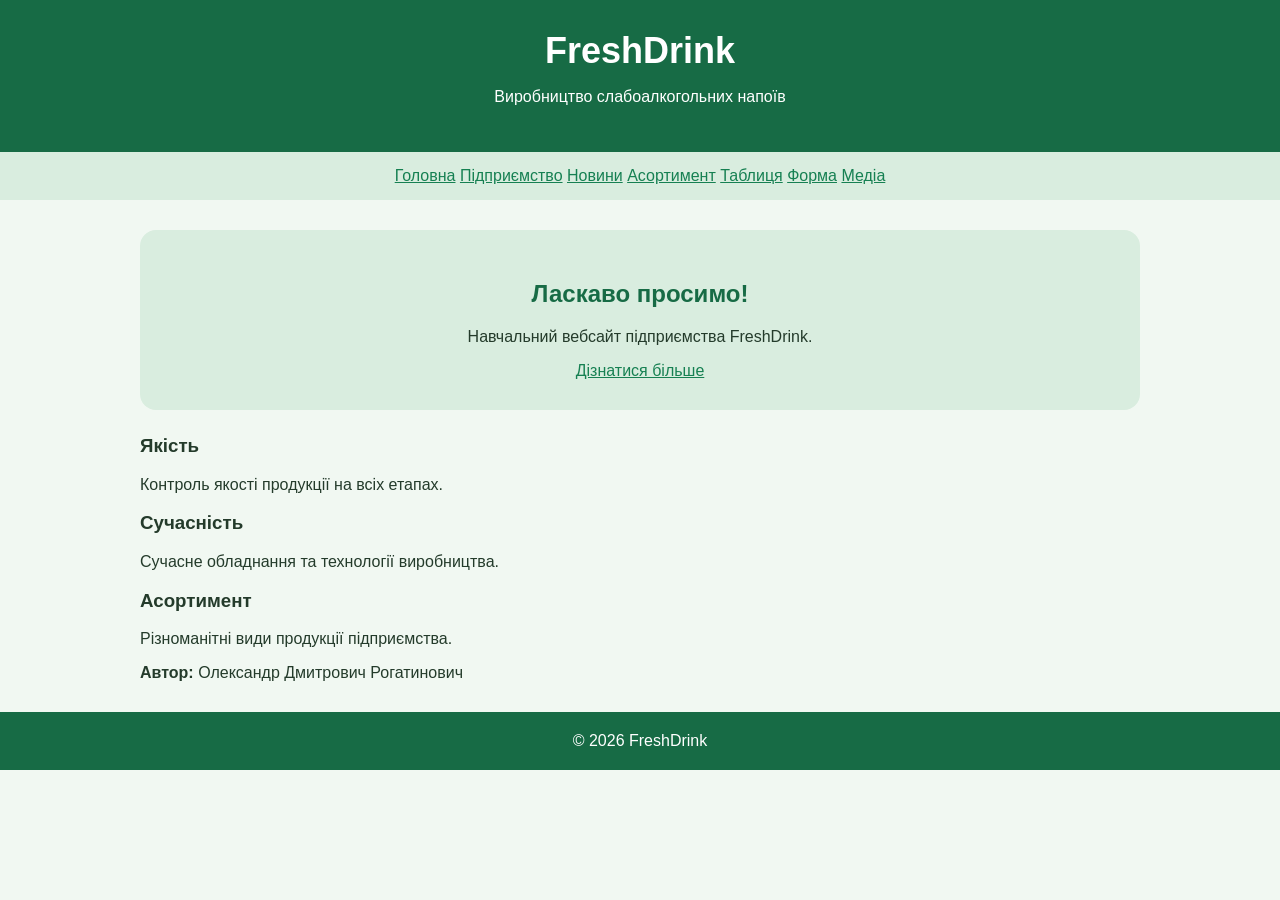
<file: index.html>
<!DOCTYPE html>
<html lang="uk">
<head>
    <meta charset="UTF-8">
    <meta name="author" content="Олександр Дмитрович Рогатинович">
    <title>FreshDrink — Головна</title>
    <link rel="stylesheet" href="css/style.css">
</head>

<body>
<header>
    <h1>FreshDrink</h1>
    <p>Виробництво слабоалкогольних напоїв</p>
</header>

<nav>
    <a class="active" href="index.html">Головна</a>
    <a href="company.html">Підприємство</a>
    <a href="news.html">Новини</a>
    <a href="menu.html">Асортимент</a>
    <a href="table.html">Таблиця</a>
    <a href="form.html">Форма</a>
    <a href="media.html">Медіа</a>
</nav>

<main>
    <section class="hero">
        <h2>Ласкаво просимо!</h2>
        <p>Навчальний вебсайт підприємства FreshDrink.</p>
        <a class="button" href="company.html">Дізнатися більше</a>
    </section>

    <section class="cards">
        <article>
            <h3>Якість</h3>
            <p>Контроль якості продукції на всіх етапах.</p>
        </article>

        <article>
            <h3>Сучасність</h3>
            <p>Сучасне обладнання та технології виробництва.</p>
        </article>

        <article>
            <h3>Асортимент</h3>
            <p>Різноманітні види продукції підприємства.</p>
        </article>
    </section>

    <div class="info">
        <b>Автор:</b> Олександр Дмитрович Рогатинович
    </div>
</main>

<footer>© 2026 FreshDrink</footer>
</body>
</html>
</file>
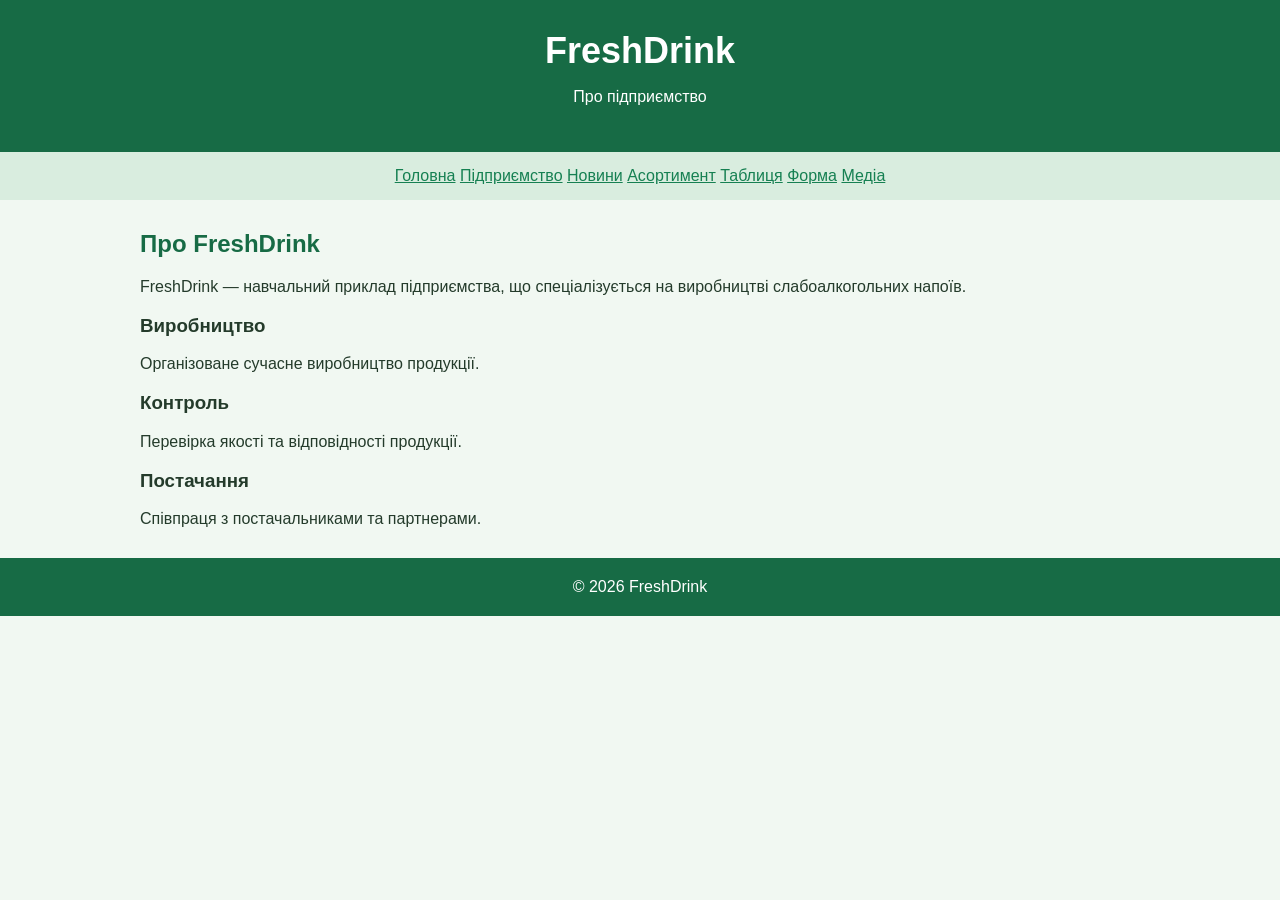
<file: company.html>
<!DOCTYPE html>
<html lang="uk">
<head>
    <meta charset="UTF-8">
    <meta name="author" content="Олександр Дмитрович Рогатинович">
    <title>FreshDrink — Підприємство</title>
    <link rel="stylesheet" href="css/style.css">
</head>

<body>
<header>
    <h1>FreshDrink</h1>
    <p>Про підприємство</p>
</header>

<nav>
    <a href="index.html">Головна</a>
    <a class="active" href="company.html">Підприємство</a>
    <a href="news.html">Новини</a>
    <a href="menu.html">Асортимент</a>
    <a href="table.html">Таблиця</a>
    <a href="form.html">Форма</a>
    <a href="media.html">Медіа</a>
</nav>

<main>
    <section class="page">
        <h2>Про FreshDrink</h2>
        <p>
            FreshDrink — навчальний приклад підприємства,
            що спеціалізується на виробництві слабоалкогольних напоїв.
        </p>

        <div class="cards">
            <article>
                <h3>Виробництво</h3>
                <p>Організоване сучасне виробництво продукції.</p>
            </article>

            <article>
                <h3>Контроль</h3>
                <p>Перевірка якості та відповідності продукції.</p>
            </article>

            <article>
                <h3>Постачання</h3>
                <p>Співпраця з постачальниками та партнерами.</p>
            </article>
        </div>
    </section>
</main>

<footer>© 2026 FreshDrink</footer>
</body>
</html>
</file>
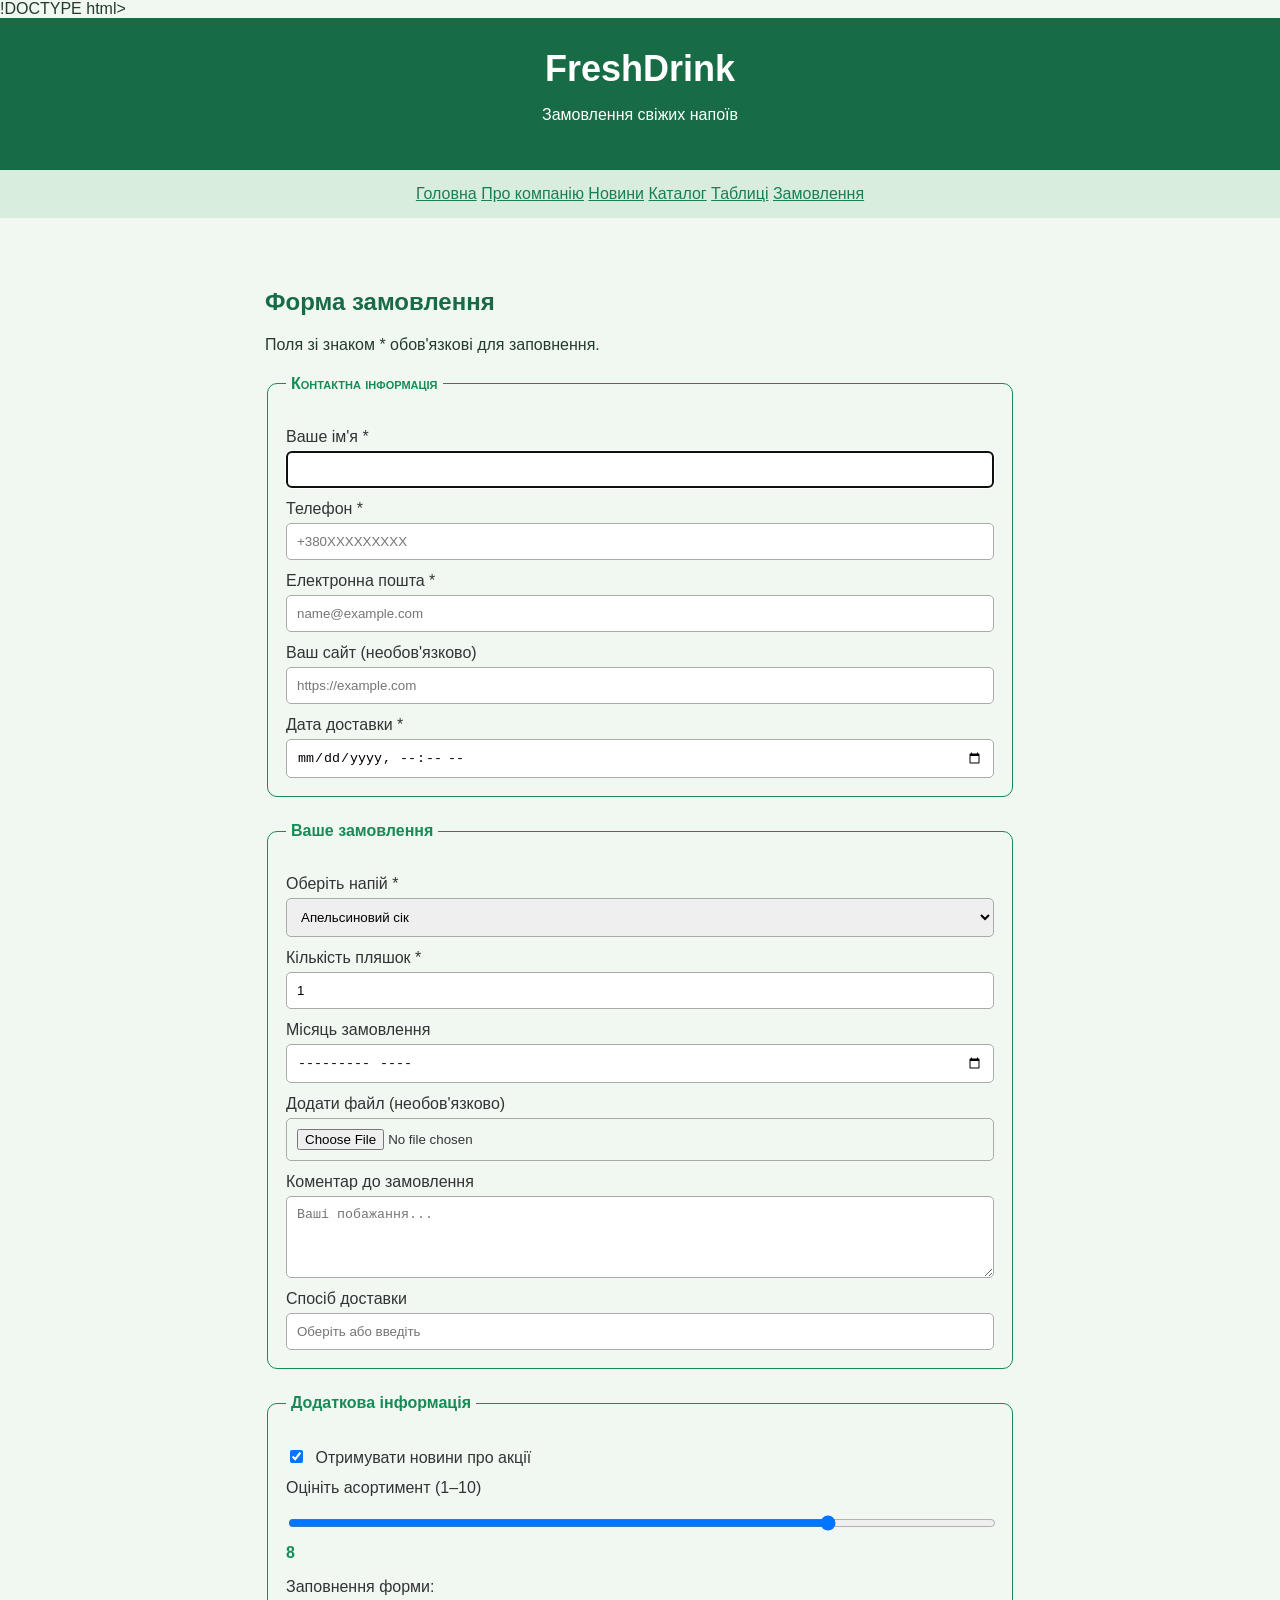
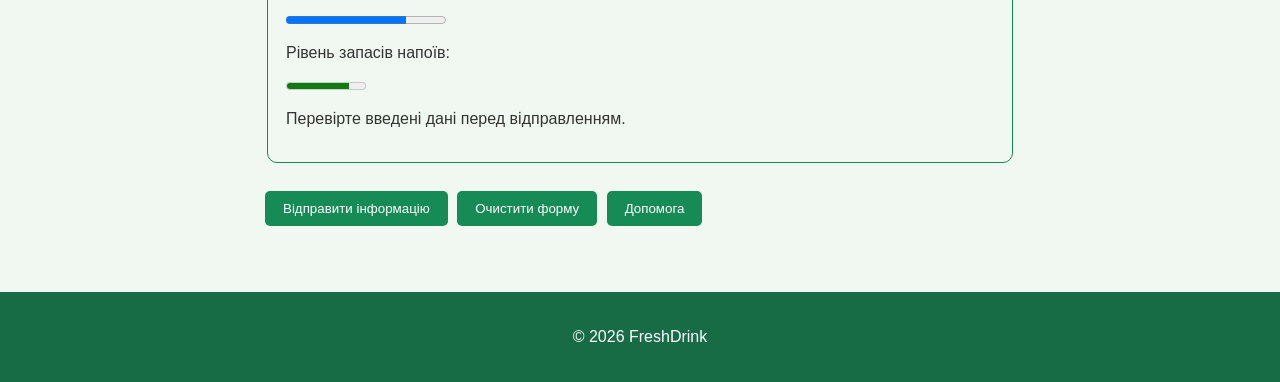
<file: form.html>
!DOCTYPE html>
<html lang="uk">
<head>
    <meta charset="UTF-8">
    <meta name="viewport" content="width=device-width, initial-scale=1.0">
    <meta name="author" content="Студент">
    <meta name="description" content="Форма замовлення напоїв FreshDrink">
    <meta name="keywords" content="FreshDrink, напої, замовлення, форма">
    <title>Замовлення | FreshDrink</title>
    <link rel="stylesheet" href="css/style.css">

    <style>
        body {
            font-family: Arial, sans-serif;
        }

        main {
            max-width: 750px;
            margin: 30px auto;
            padding: 20px;
        }

        fieldset {
            margin-bottom: 20px;
            padding: 18px;
            border: 1px solid #168b55;
            border-radius: 10px;
        }

        legend {
            color: #168b55;
            font-weight: bold;
            padding: 5px;
        }

        label {
            display: block;
            margin: 12px 0 5px;
        }

        input, select, textarea {
            max-width: 100%;
            box-sizing: border-box;
            padding: 10px;
            border: 1px solid #aaa;
            border-radius: 5px;
        }

        input:not([type="checkbox"]):not([type="radio"]):not([type="submit"]):not([type="reset"]),
        select, textarea {
            width: 100%;
        }

        input[type="checkbox"] {
            margin-right: 8px;
        }

        input[type="submit"], input[type="reset"], button {
            margin: 8px 5px 0 0;
            padding: 10px 18px;
            border: none;
            border-radius: 5px;
            background: #168b55;
            color: white;
            cursor: pointer;
        }

        output {
            font-weight: bold;
            color: #168b55;
        }
    </style>
</head>
<body>
    <header>
        <h1>FreshDrink</h1>
        <p>Замовлення свіжих напоїв</p>
    </header>

    <nav>
        <a href="index.html">Головна</a>
        <a href="company.html">Про компанію</a>
        <a href="news.html">Новини</a>
        <a href="menu.html">Каталог</a>
        <a href="table.html">Таблиці</a>
        <a href="form.html">Замовлення</a>
    </nav>

    <main>
        <h2>Форма замовлення</h2>
        <p>Поля зі знаком * обов'язкові для заповнення.</p>

        <form id="orderForm" name="orderForm"
              action="#" accept-charset="UTF-8"
              class="order-form" style="color: #333;"
              onsubmit="return checkOrder()">

            <fieldset>
                <legend id="contact" title="Контактні дані"
                        style="font-variant: small-caps;">
                    Контактна інформація
                </legend>

                <label for="name">Ваше ім'я *</label>
                <input type="text" id="name" name="name"
                       title="Введіть ім'я" required
                       maxlength="50" autofocus>

                <label for="phone">Телефон *</label>
                <input type="tel" id="phone" name="phone"
                       placeholder="+380XXXXXXXXX"
                       pattern="[+]380[0-9]{9}" required>

                <label for="email">Електронна пошта *</label>
                <input type="email" id="email" name="email"
                       placeholder="name@example.com" required>

                <label for="website">Ваш сайт (необов'язково)</label>
                <input type="url" id="website" name="website"
                       placeholder="https://example.com">

                <label for="deliveryDate">Дата доставки *</label>
                <input type="datetime-local" id="deliveryDate"
                       name="deliveryDate" required>
            </fieldset>

            <fieldset>
                <legend title="Інформація про замовлення">
                    Ваше замовлення
                </legend>

                <label for="drink">Оберіть напій *</label>
                <select id="drink" name="drink" required class="drink-list">
                    <optgroup label="Соки" id="juices"
                              style="color: #168b55;">
                        <option value="orange">Апельсиновий сік</option>
                        <option value="apple">Яблучний сік</option>
                        <option value="multifruit">Мультифруктовий сік</option>
                    </optgroup>
                    <optgroup label="Інші напої" id="otherDrinks">
                        <option value="lemonade">Лимонад</option>
                        <option value="water">Мінеральна вода</option>
                    </optgroup>
                </select>

                <label for="quantity">Кількість пляшок *</label>
                <input type="number" id="quantity" name="quantity"
                       min="1" max="100" value="1" required>

                <label for="month">Місяць замовлення</label>
                <input type="month" id="month" name="month">

                <label for="receipt">Додати файл (необов'язково)</label>
                <input type="file" id="receipt" name="receipt"
                       accept=".jpg,.png,.pdf">

                <label for="comment">Коментар до замовлення</label>
                <textarea id="comment" name="comment" cols="40" rows="4"
                          form="orderForm" autofocus
                          dirname="comment.dir"
                          placeholder="Ваші побажання..."></textarea>

                <label for="delivery">Спосіб доставки</label>
                <input list="deliveryList" id="delivery" name="delivery"
                       placeholder="Оберіть або введіть">
                <datalist id="deliveryList" lang="uk" dir="ltr"
                          title="Варіанти доставки">
                    <option value="Самовивіз">
                    <option value="Кур'єр">
                    <option value="Пошта">
                </datalist>
            </fieldset>

            <fieldset>
                <legend>Додаткова інформація</legend>

                <label>
                    <input type="checkbox" name="news" checked>
                    Отримувати новини про акції
                </label>

                <label for="rating">Оцініть асортимент (1–10)</label>
                <input type="range" id="rating" name="rating"
                       min="1" max="10" value="8"
                       oninput="ratingOutput.value = this.value">
                <output id="ratingOutput" for="rating"
                        lang="uk" dir="ltr">8</output>

                <p>Заповнення форми:</p>
                <progress value="75" max="100">75%</progress>

                <p>Рівень запасів напоїв:</p>
                <meter min="0" max="100" low="30" high="70"
                       optimum="90" value="80" class="stock">
                    80%
                </meter>

                <p id="status">Перевірте введені дані перед відправленням.</p>
            </fieldset>

            <input type="submit" value="Відправити інформацію">
            <input type="reset" value="Очистити форму">

            <button type="button" value="info"
                    formmethod="get" formenctype="text/plain"
                    formtarget="_self"
                    onclick="alert('Заповніть обов’язкові поля та перевірте замовлення.')">
                Допомога
            </button>

            <input type="hidden" name="formVersion" value="1">
        </form>
    </main>

    <footer>
        <p>© 2026 FreshDrink</p>
    </footer>

    <script>
        function checkOrder() {
            const quantity = document.getElementById("quantity").value;
            const name = document.getElementById("name").value.trim();

            if (name === "" || quantity < 1 || quantity > 100) {
                alert("Перевірте ім'я та кількість товарів.");
                return false;
            }

            document.getElementById("status").textContent =
                "Дані перевірено. Форма готова!";
            alert("Перевірку пройдено! Дані на сервер не надсилаються.");
            return false;
        }
    </script>
</body>
</html>
</file>
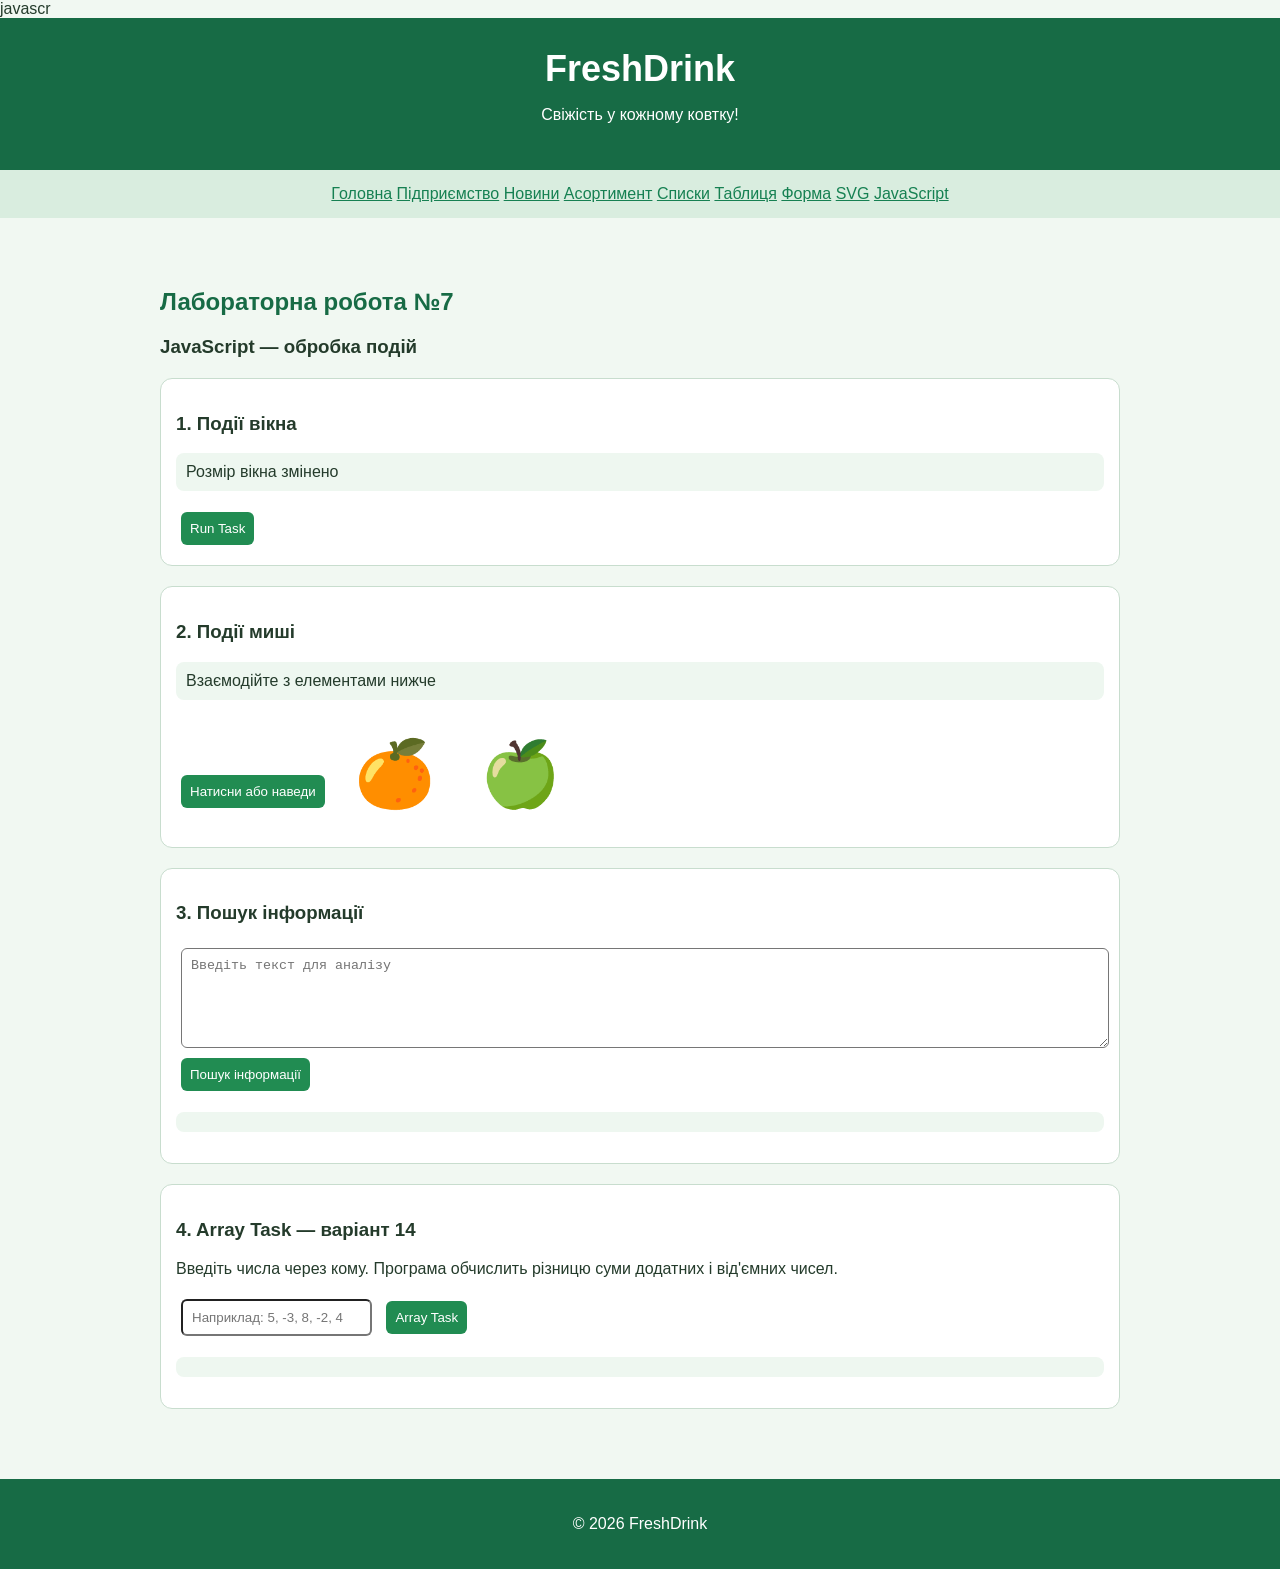
<file: javascipt.html>
javascr
<!DOCTYPE html>
<html lang="uk">
<head>
    <meta charset="UTF-8">
    <meta name="viewport" content="width=device-width, initial-scale=1.0">
    <meta name="author" content="Студент">
    <meta name="description" content="Лабораторна робота №7 JavaScript">
    <title>FreshDrink — JavaScript</title>

    <link rel="stylesheet" href="css/style.css">

    <style>
        .js-page {
            padding: 20px;
        }

        .js-card {
            background: white;
            border: 1px solid #c8ddce;
            border-radius: 12px;
            padding: 15px;
            margin: 20px 0;
        }

        .js-page input, .js-page textarea, .js-page button {
            padding: 9px;
            margin: 5px;
            border-radius: 6px;
        }

        .js-page textarea {
            width: 100%;
            min-height: 100px;
        }

        .js-page button {
            background: #218c52;
            color: white;
            border: none;
            cursor: pointer;
        }

        .js-page button:hover {
            background: #166b3c;
        }

        .js-image {
            display: inline-block;
            font-size: 65px;
            padding: 20px;
            cursor: pointer;
            transition: 0.3s;
        }

        .js-image:hover {
            transform: scale(1.15);
        }

        .result {
            background: #eef7f0;
            padding: 10px;
            border-radius: 8px;
            white-space: pre-wrap;
        }
    </style>
</head>

<body>

<header id="header">
    <h1>FreshDrink</h1>
    <p>Свіжість у кожному ковтку!</p>
</header>

<nav id="navigation">
    <a href="index.html">Головна</a>
    <a href="company.html">Підприємство</a>
    <a href="news.html">Новини</a>
    <a href="menu.html">Асортимент</a>
    <a href="lists.html">Списки</a>
    <a href="table.html">Таблиця</a>
    <a href="form.html">Форма</a>
    <a href="media.html">SVG</a>
    <a class="active" href="javascript.html">JavaScript</a>
</nav>

<main id="content">
<section class="page js-page">

    <h2>Лабораторна робота №7</h2>
    <h3>JavaScript — обробка подій</h3>

    <div class="js-card">
        <h3>1. Події вікна</h3>
        <p id="windowInfo" class="result">Очікування подій...</p>
        <button onclick="runTask()">Run Task</button>
    </div>

    <div class="js-card">
        <h3>2. Події миші</h3>
        <p id="mouseInfo" class="result">Взаємодійте з елементами нижче</p>

        <button onclick="mouseEvent('Клік')"
                ondblclick="mouseEvent('Подвійний клік')"
                onmouseover="mouseEvent('Навели мишу')"
                onmouseout="mouseEvent('Миша покинула кнопку')"
                onmousedown="mouseEvent('Натиснута кнопка миші')"
                onmouseup="mouseEvent('Кнопку миші відпущено')">
            Натисни або наведи
        </button>

        <div class="js-image"
             onclick="mouseEvent('Натиснуто на апельсин')"
             onmouseover="this.style.transform='scale(1.2)'"
             onmouseout="this.style.transform='scale(1)'">
            🍊
        </div>

        <div class="js-image"
             onclick="mouseEvent('Натиснуто на яблуко')">
            🍏
        </div>
    </div>

    <div class="js-card">
        <h3>3. Пошук інформації</h3>
        <textarea id="searchText" placeholder="Введіть текст для аналізу"></textarea>
        <button onclick="searchText()">Пошук інформації</button>
        <p id="searchResult" class="result"></p>
    </div>

    <div class="js-card">
        <h3>4. Array Task — варіант 14</h3>
        <p>Введіть числа через кому. Програма обчислить різницю суми додатних і від'ємних чисел.</p>

        <input type="text" id="arrayInput" placeholder="Наприклад: 5, -3, 8, -2, 4">
        <button onclick="arrayTask()">Array Task</button>

        <p id="arrayResult" class="result"></p>
    </div>

</section>
</main>

<footer id="footer">
    <p>© 2026 FreshDrink</p>
</footer>

<script>
    // Події вікна
    window.onload = function() {
        document.getElementById("windowInfo").textContent =
            "Сторінка завантажена (onload)";
    };

    window.onfocus = function() {
        document.title = "FreshDrink — JavaScript";
    };

    window.onblur = function() {
        document.title = "Вікно неактивне";
    };

    window.onresize = function() {
        document.getElementById("windowInfo").textContent =
            "Розмір вікна змінено";
    };

    window.ononline = function() {
        document.getElementById("windowInfo").textContent =
            "З'єднання з мережею є";
    };

    window.onoffline = function() {
        document.getElementById("windowInfo").textContent =
            "Відсутнє з'єднання з мережею";
    };

    // Run Task: інформація про сторінку
    function runTask() {
        let info = "";

        info += "URL сторінки: " + location.href + "\n";
        info += "Назва сторінки: " + document.title + "\n";
        info += "Кількість посилань: " + document.links.length + "\n";
        info += "Кількість зображень: " + document.images.length + "\n";
        info += "Кількість елементів: " + document.all.length + "\n";
        info += "Ширина вікна: " + window.innerWidth + " px\n";
        info += "Висота вікна: " + window.innerHeight + " px";

        document.getElementById("windowInfo").textContent = info;

        console.log(info);
    }

    // Обробка подій миші
    function mouseEvent(message) {
        document.getElementById("mouseInfo").textContent =
            "Подія: " + message;
    }

    // Пошук за допомогою регулярних виразів
    function searchText() {
        let text = document.getElementById("searchText").value;

        let words = text.match(/\b[\p{L}]+\b/gu) || [];
        let numbers = text.match(/\d+/g) || [];
        let integers = text.match(/\b\d+\b/g) || [];

        let pairs = [
            ["р", "а"], ["е", "а"], ["г", "і"],
            ["к", "о"], ["п", "я"], ["ш", "а"]
        ];

        let result = "Кількість слів: " + words.length + "\n";
        result += "Кількість цифр: " + (text.match(/\d/g) || []).length + "\n";
        result += "Кількість цілих чисел: " + integers.length + "\n";

        pairs.forEach(function(pair) {
            let regex = new RegExp("\\b" + pair[0] + "\\p{L}*" + pair[1] + "\\b", "giu");
            let found = text.match(regex) || [];
            result += "Слова на " + pair[0] + ", закінчуються на " +
                      pair[1] + ": " + found.join(", ") + "\n";
        });

        document.getElementById("searchResult").textContent = result;
    }

    // Array Task — варіант 14
    function arrayTask() {
        let input = document.getElementById("arrayInput").value;
        let arr = input.split(",").map(Number);

        if (arr.length === 0 || arr.some(isNaN)) {
            document.getElementById("arrayResult").textContent =
                "Введіть правильні числа через кому.";
            return;
        }

        let positive = arr.filter(n => n > 0).reduce((sum, n) => sum + n, 0);
        let negative = arr.filter(n => n < 0).reduce((sum, n) => sum + n, 0);

        let difference = positive - negative;

        document.getElementById("arrayResult").textContent =
            "Масив: " + arr.join(", ") +
            "\nСума додатних: " + positive +
            "\nСума від'ємних: " + negative +
            "\nРізниця: " + difference;
    }
</script>

</body>
</html>
</file>
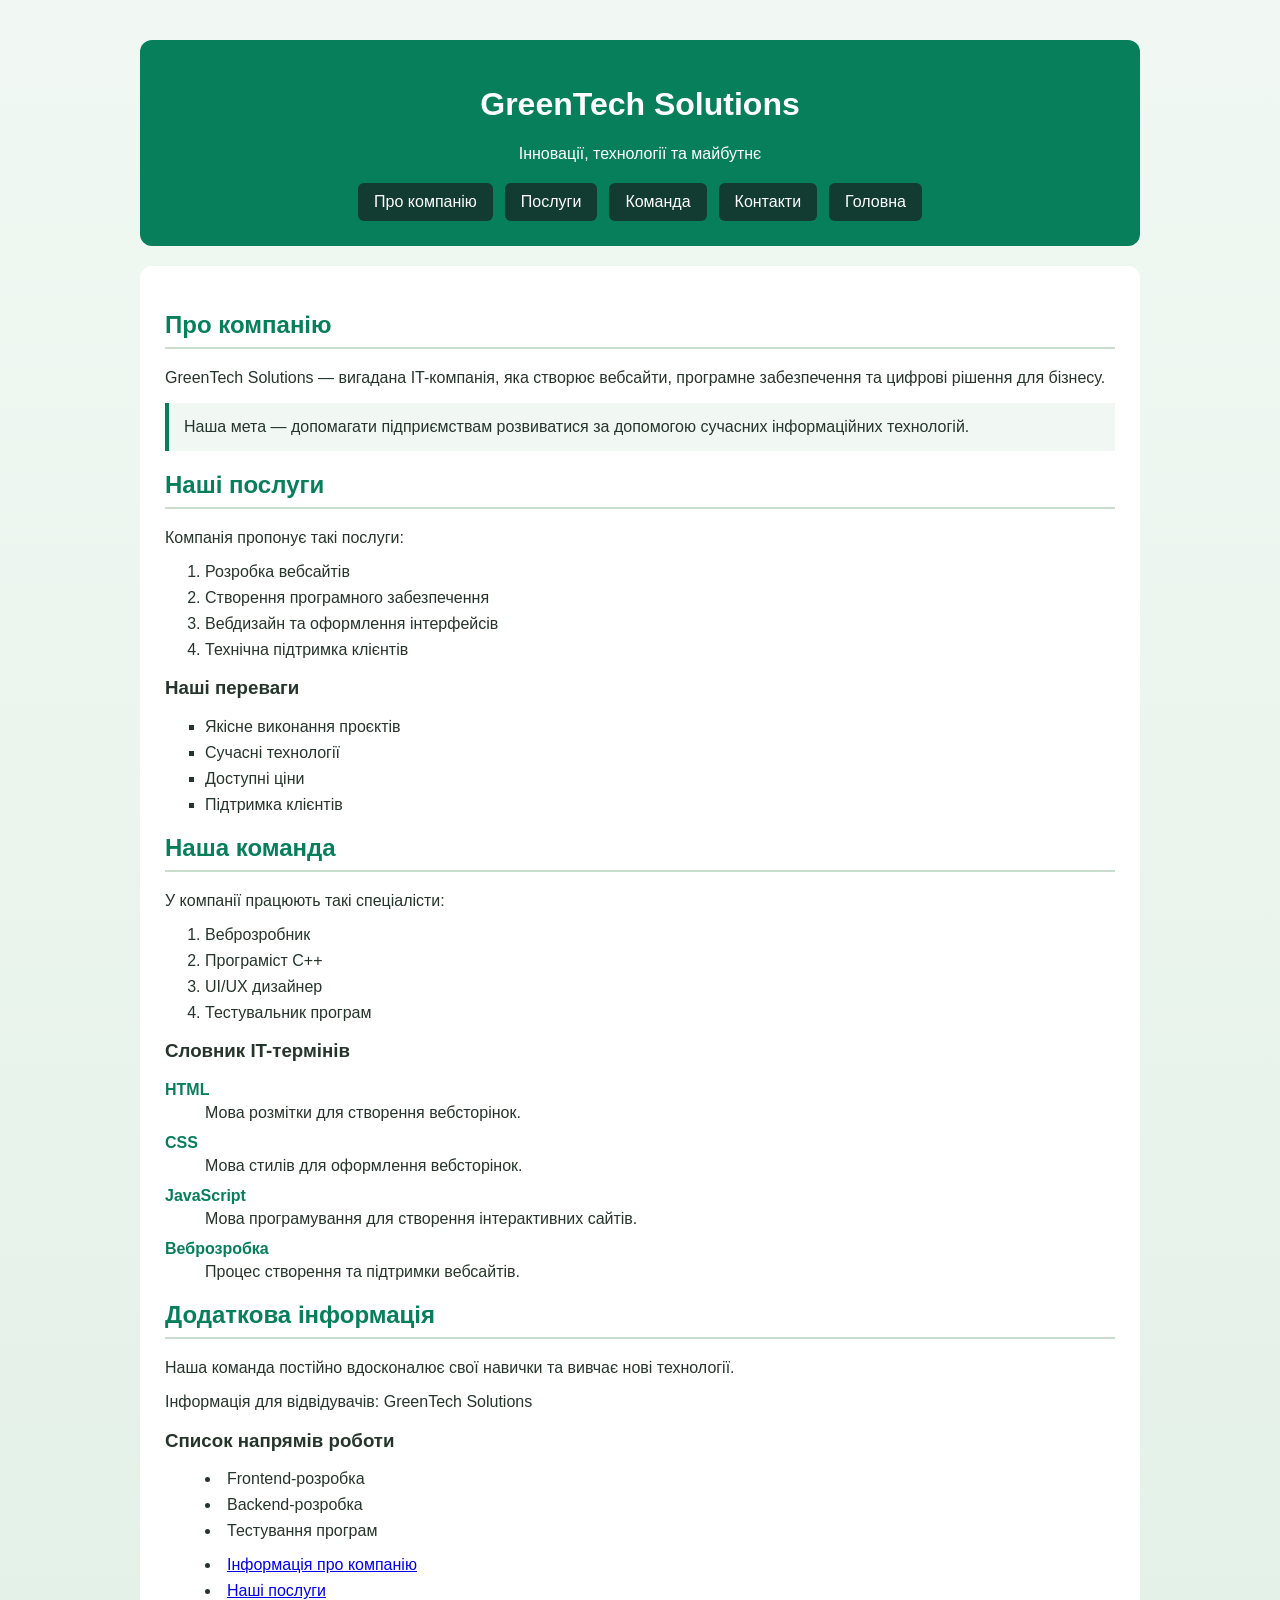
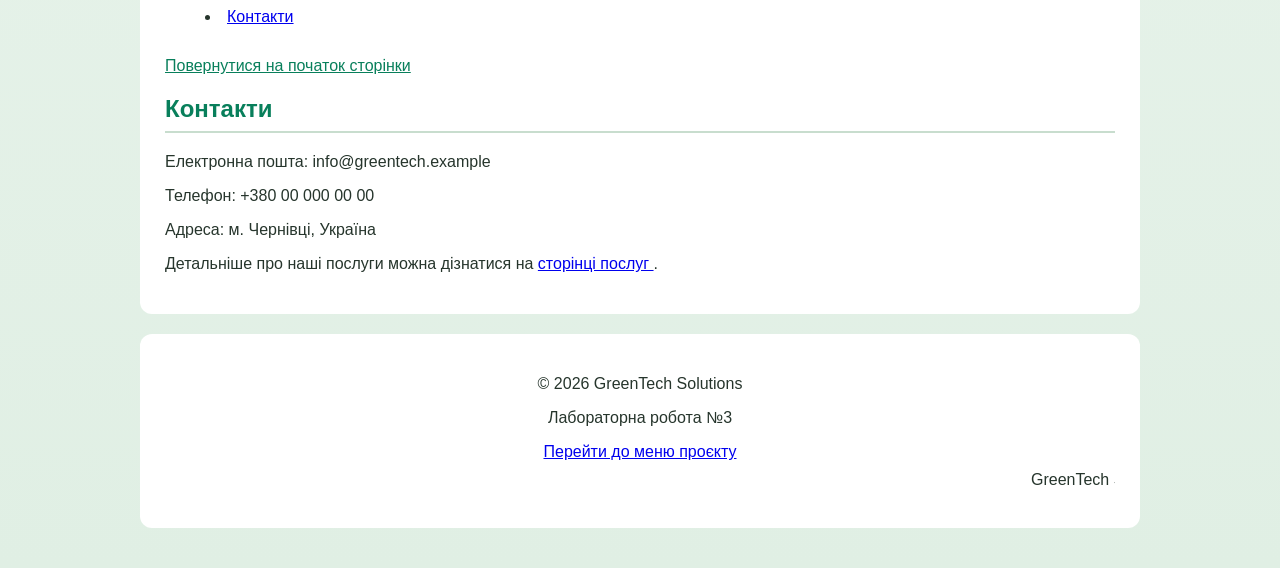
<file: lists.html>
<!DOCTYPE html>
<html lang="uk">
<head>
    <meta charset="UTF-8">
    <meta name="viewport" content="width=device-width, initial-scale=1.0">
    <title>Списки та меню IT-компанії</title>

    <link rel="stylesheet" type="text/css" id="main-style"
          title="Основний стиль" href="#">

    <style>
        * {
            box-sizing: border-box;
        }

        body {
            margin: 0;
            padding: 20px;
            font-family: Arial, sans-serif;
            color: #26352c;
            background: linear-gradient(to bottom, #f1f8f3, #e0efe4);
        }

        header, main, footer {
            max-width: 1000px;
            margin: 20px auto;
            padding: 25px;
            background-color: white;
            border-radius: 12px;
        }

        header {
            text-align: center;
            background-color: #087f5b;
            color: white;
        }

        nav {
            display: flex;
            justify-content: center;
            flex-wrap: wrap;
            gap: 12px;
            margin-top: 20px;
        }

        nav a {
            padding: 10px 16px;
            color: white;
            background-color: #123c31;
            text-decoration: none;
            border-radius: 6px;
        }

        nav a:hover {
            background-color: #16a085;
        }

        h2 {
            color: #087f5b;
            border-bottom: 2px solid #c8ddce;
            padding-bottom: 8px;
        }

        li {
            margin: 8px 0;
        }

        dt {
            margin-top: 12px;
            font-weight: bold;
            color: #087f5b;
        }

        dd {
            margin-top: 5px;
        }

        .info {
            padding: 15px;
            background-color: #f1f8f3;
            border-left: 4px solid #087f5b;
        }

        .back {
            display: inline-block;
            margin-top: 15px;
            color: #087f5b;
        }

        footer {
            text-align: center;
        }
    </style>
</head>

<body dir="ltr">

    <header id="top">
        <h1>GreenTech Solutions</h1>
        <p>Інновації, технології та майбутнє</p>

        <nav id="navigation" class="menu">
            <a href="#about" target="_self" class="menu-link"
               title="Про компанію" accesskey="1" lang="uk" dir="ltr">
                Про компанію
            </a>

            <a href="#services" target="_self" class="menu-link"
               title="Наші послуги" accesskey="2" lang="uk">
                Послуги
            </a>

            <a href="#team" target="_self" class="menu-link"
               title="Наша команда" accesskey="3" lang="uk">
                Команда
            </a>

            <a href="#contacts" target="_self" class="menu-link"
               title="Контакти" accesskey="4" lang="uk">
                Контакти
            </a>

            <a href="index.html" target="_self" class="menu-link"
               title="Головна сторінка">
                Головна
            </a>
        </nav>
    </header>

    <main id="content">

        <section id="about">
            <h2>Про компанію</h2>

            <p>
                GreenTech Solutions — вигадана IT-компанія,
                яка створює вебсайти, програмне забезпечення
                та цифрові рішення для бізнесу.
            </p>

            <p class="info">
                Наша мета — допомагати підприємствам розвиватися
                за допомогою сучасних інформаційних технологій.
            </p>
        </section>

        <section id="services">
            <h2>Наші послуги</h2>

            <p>Компанія пропонує такі послуги:</p>

            <ol id="service-list" class="services"
                start="1" compact>

                <li value="1" title="Створення сайтів"
                    class="service-item" lang="uk">
                    Розробка вебсайтів
                </li>

                <li value="2" title="Розробка програм"
                    class="service-item" lang="uk">
                    Створення програмного забезпечення
                </li>

                <li value="3" title="Дизайн"
                    class="service-item" lang="uk">
                    Вебдизайн та оформлення інтерфейсів
                </li>

                <li value="4" title="Технічна підтримка"
                    class="service-item" lang="uk">
                    Технічна підтримка клієнтів
                </li>
            </ol>

            <h3>Наші переваги</h3>

            <ul id="advantages" class="advantages"
                title="Переваги компанії" type="square" value="square"
                lang="uk">

                <li>Якісне виконання проєктів</li>
                <li>Сучасні технології</li>
                <li>Доступні ціни</li>
                <li>Підтримка клієнтів</li>
            </ul>
        </section>

        <section id="team">
            <h2>Наша команда</h2>

            <p>У компанії працюють такі спеціалісти:</p>

            <ol id="team-list" class="team-list" start="1">
                <li>Веброзробник</li>
                <li>Програміст C++</li>
                <li>UI/UX дизайнер</li>
                <li>Тестувальник програм</li>
            </ol>

            <h3>Словник IT-термінів</h3>

            <dl id="dictionary" class="dictionary">

                <dt>HTML</dt>
                <dd>Мова розмітки для створення вебсторінок.</dd>

                <dt>CSS</dt>
                <dd>Мова стилів для оформлення вебсторінок.</dd>

                <dt>JavaScript</dt>
                <dd>Мова програмування для створення інтерактивних сайтів.</dd>

                <dt>Веброзробка</dt>
                <dd>Процес створення та підтримки вебсайтів.</dd>

            </dl>
        </section>

        <section id="additional">
            <h2>Додаткова інформація</h2>

            <p>
                Наша команда постійно вдосконалює свої навички
                та вивчає нові технології.
            </p>

            <p>
                Інформація для відвідувачів:
                <bdi class="special-text">GreenTech Solutions</bdi>
            </p>

            <h3>Список напрямів роботи</h3>

            <dir id="directions" class="directions" dir="ltr">
                <li>Frontend-розробка</li>
                <li>Backend-розробка</li>
                <li>Тестування програм</li>
            </dir>

            <menu id="quick-menu" title="Швидке меню">
                <li>
                    <a href="#about" title="Перейти до інформації">
                        Інформація про компанію
                    </a>
                </li>

                <li>
                    <a href="#services" title="Перейти до послуг">
                        Наші послуги
                    </a>
                </li>

                <li>
                    <a href="#contacts" title="Перейти до контактів">
                        Контакти
                    </a>
                </li>
            </menu>

            <p>
                <a href="#top" class="back" title="Повернутися нагору">
                    Повернутися на початок сторінки
                </a>
            </p>
        </section>

        <section id="contacts">
            <h2>Контакти</h2>

            <p>Електронна пошта: info@greentech.example</p>
            <p>Телефон: +380 00 000 00 00</p>
            <p>Адреса: м. Чернівці, Україна</p>

            <p>
                Детальніше про наші послуги можна дізнатися
                на <a href="services.html" target="_self"
                     class="external-link"
                     title="Сторінка послуг компанії">
                    сторінці послуг
                </a>.
            </p>
        </section>

    </main>

    <footer id="footer" class="footer">
        <p>&copy; 2026 GreenTech Solutions</p>
        <p>Лабораторна робота №3</p>

        <a href="menu.html" title="Відкрити меню проєкту">
            Перейти до меню проєкту
        </a>

        <marquee direction="left" loop="3" truespeed
                 scrolldelay="100" vspace="10">
            GreenTech Solutions — технології для майбутнього!
        </marquee>
    </footer>

</body>
</html>
</file>
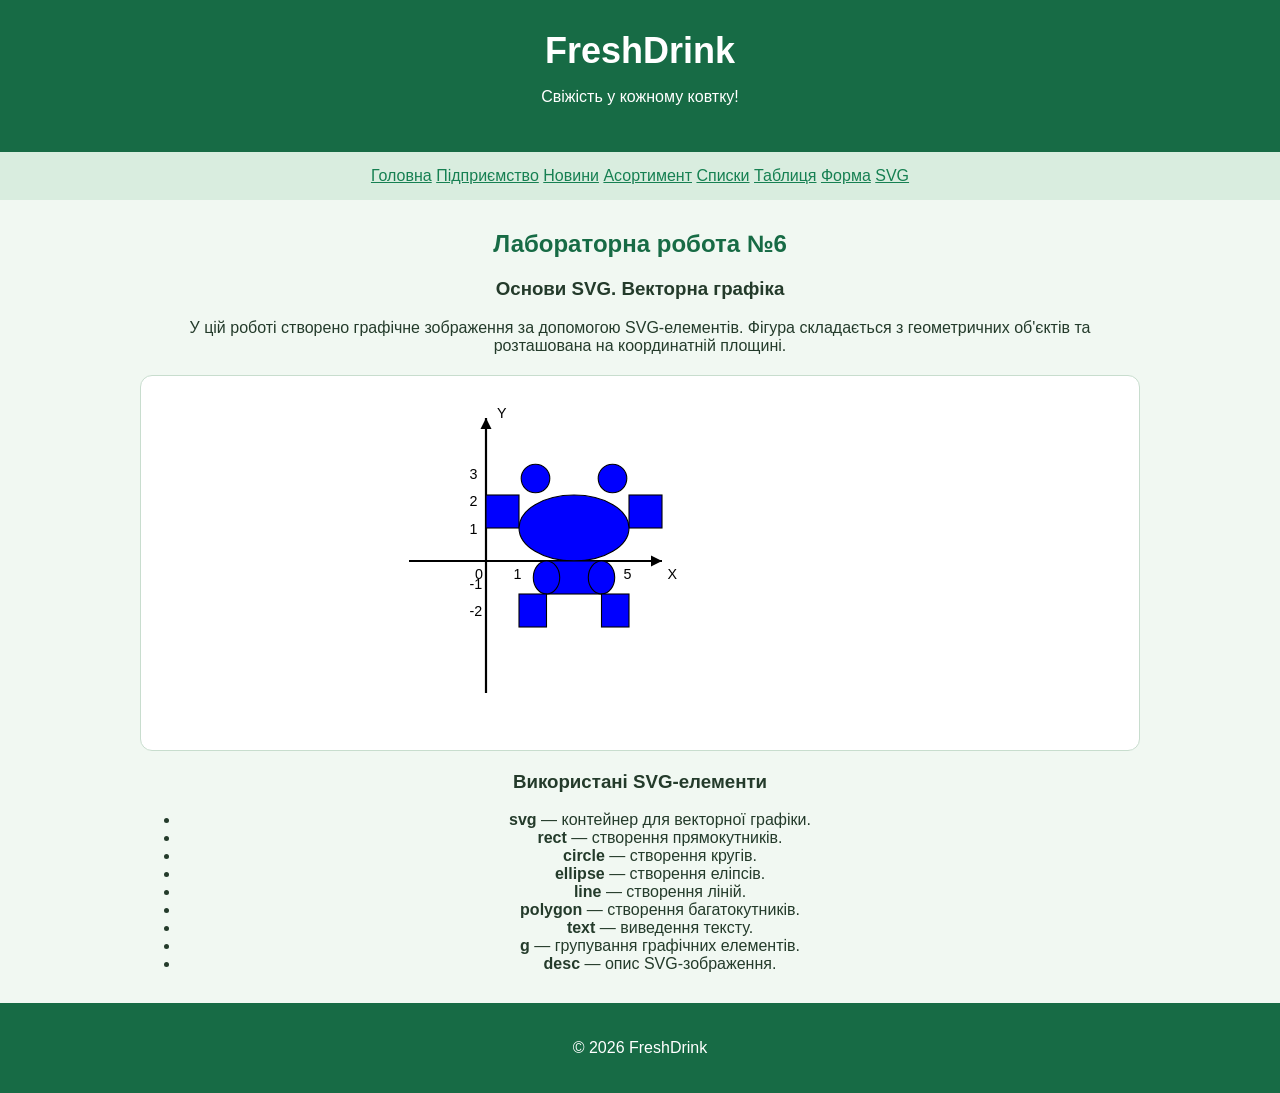
<file: media.html>
<!DOCTYPE html>
<html lang="uk">
<head>
    <meta charset="UTF-8">
    <meta name="viewport" content="width=device-width, initial-scale=1.0">
    <meta name="author" content="Студент">
    <meta name="description" content="Лабораторна робота №6. SVG-графіка">
    <meta name="keywords" content="SVG, графіка, HTML">
    <title>FreshDrink — Лабораторна робота №6</title>

    <link rel="stylesheet" href="css/style.css">

    <style>
        .svg-page {
            text-align: center;
        }

        .svg-card {
            background: white;
            border: 1px solid #c8ddce;
            border-radius: 12px;
            padding: 20px;
            margin: 20px 0;
        }

        .svg-card svg {
            width: 100%;
            max-width: 550px;
            height: auto;
        }

        .robot {
            fill: blue;
            stroke: black;
            stroke-width: 1;
        }

        .axis {
            stroke: black;
            stroke-width: 2;
        }

        .axis-text {
            font-size: 13px;
            fill: black;
        }
    </style>
</head>

<body>

<header id="header">
    <h1>FreshDrink</h1>
    <p>Свіжість у кожному ковтку!</p>
</header>

<nav id="navigation">
    <a href="index.html">Головна</a>
    <a href="company.html">Підприємство</a>
    <a href="news.html">Новини</a>
    <a href="menu.html">Асортимент</a>
    <a href="lists.html">Списки</a>
    <a href="table.html">Таблиця</a>
    <a href="form.html">Форма</a>
    <a class="active" href="media.html">SVG</a>
</nav>

<main id="content">
    <section class="page svg-page">

        <h2>Лабораторна робота №6</h2>
        <h3>Основи SVG. Векторна графіка</h3>

        <p>
            У цій роботі створено графічне зображення за допомогою
            SVG-елементів. Фігура складається з геометричних об'єктів
            та розташована на координатній площині.
        </p>

        <div class="svg-card">

            <svg viewBox="0 0 500 300"
                 xmlns="http://www.w3.org/2000/svg">

                <title>Синя SVG-фігура на координатній площині</title>

                <desc>
                    Фігура складається з голови, очей, тулуба,
                    бокових елементів та ніг.
                </desc>

                <!-- Координатні осі -->
                <line class="axis"
                      x1="40" y1="150"
                      x2="270" y2="150"/>

                <line class="axis"
                      x1="110" y1="20"
                      x2="110" y2="270"/>

                <!-- Стрілки осей -->
                <polygon points="270,150 260,145 260,155"
                         fill="black"/>

                <polygon points="110,20 105,30 115,30"
                         fill="black"/>

                <!-- Позначки на осі X -->
                <g class="axis-text">
                    <text x="100" y="166">0</text>
                    <text x="135" y="166">1</text>
                    <text x="160" y="166">2</text>
                    <text x="185" y="166">3</text>
                    <text x="210" y="166">4</text>
                    <text x="235" y="166">5</text>
                    <text x="275" y="166">X</text>

                    <!-- Позначки на осі Y -->
                    <text x="95" y="125">1</text>
                    <text x="95" y="100">2</text>
                    <text x="95" y="75">3</text>
                    <text x="95" y="175">-1</text>
                    <text x="95" y="200">-2</text>
                    <text x="120" y="20">Y</text>
                </g>

                <!-- Основна фігура -->
                <g class="robot">

                    <!-- Бокові квадрати голови -->
                    <rect x="110" y="90"
                          width="30" height="30"/>

                    <rect x="240" y="90"
                          width="30" height="30"/>

                    <!-- Голова -->
                    <ellipse cx="190" cy="120"
                             rx="50" ry="30"/>

                    <!-- Очі -->
                    <circle cx="155" cy="75"
                            r="13"/>

                    <circle cx="225" cy="75"
                            r="13"/>

                    <!-- Тулуб -->
                    <rect x="165" y="150"
                          width="50" height="30"/>

                    <ellipse cx="165" cy="165"
                             rx="12" ry="15"/>

                    <ellipse cx="215" cy="165"
                             rx="12" ry="15"/>

                    <!-- Ліва нога -->
                    <rect x="140" y="180"
                          width="25" height="30"/>

                    <!-- Права нога -->
                    <rect x="215" y="180"
                          width="25" height="30"/>

                </g>

            </svg>

        </div>

        <h3>Використані SVG-елементи</h3>

        <ul>
            <li><b>svg</b> — контейнер для векторної графіки.</li>
            <li><b>rect</b> — створення прямокутників.</li>
            <li><b>circle</b> — створення кругів.</li>
            <li><b>ellipse</b> — створення еліпсів.</li>
            <li><b>line</b> — створення ліній.</li>
            <li><b>polygon</b> — створення багатокутників.</li>
            <li><b>text</b> — виведення тексту.</li>
            <li><b>g</b> — групування графічних елементів.</li>
            <li><b>desc</b> — опис SVG-зображення.</li>
        </ul>

    </section>
</main>

<footer id="footer">
    <p>© 2026 FreshDrink</p>
</footer>

</body>
</html>
</file>
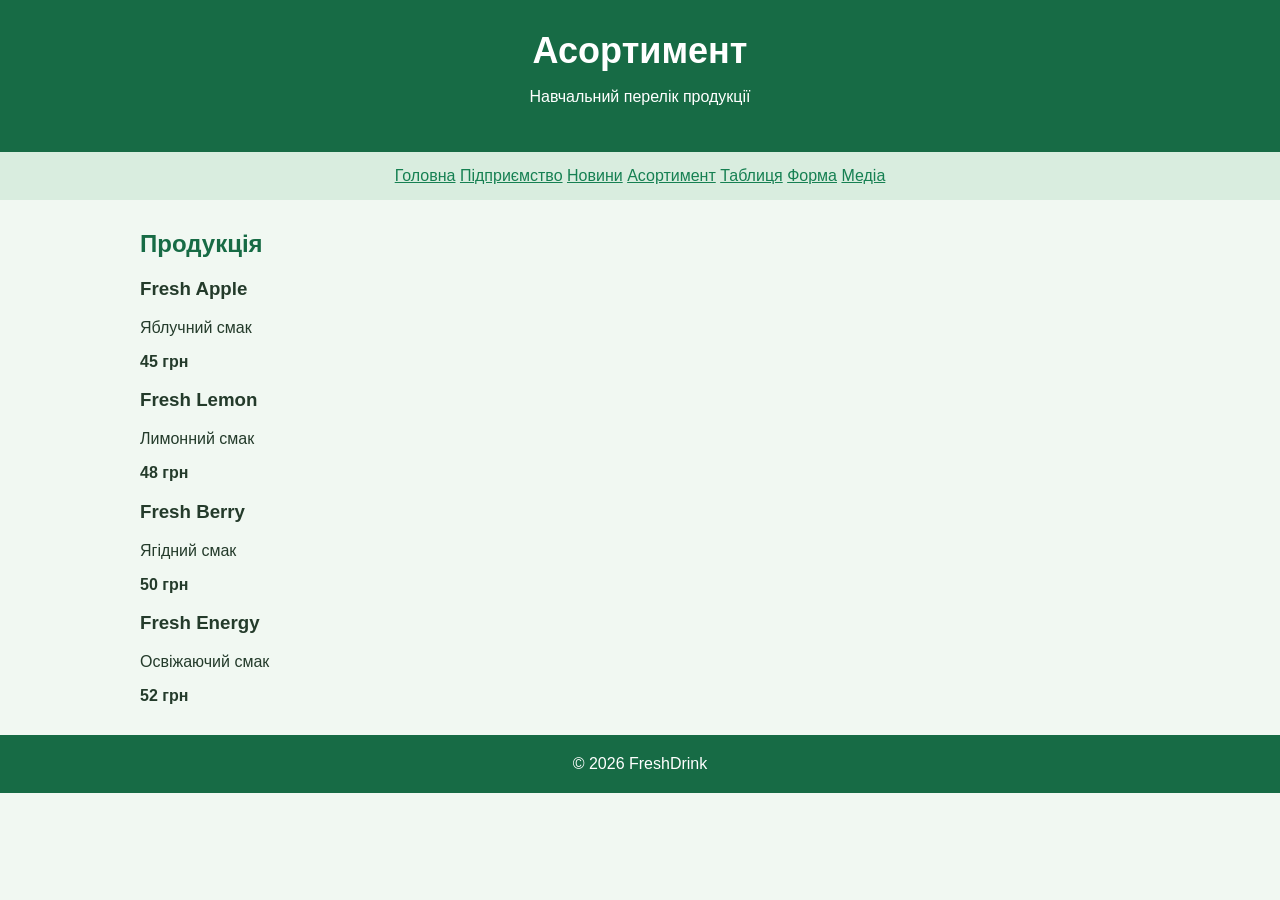
<file: menu.html>
<!DOCTYPE html>
<html lang="uk">
<head>
    <meta charset="UTF-8">
    <meta name="author" content="Олександр Дмитрович Рогатинович">
    <title>FreshDrink — Асортимент</title>
    <link rel="stylesheet" href="css/style.css">
</head>

<body>
<header>
    <h1>Асортимент</h1>
    <p>Навчальний перелік продукції</p>
</header>

<nav>
    <a href="index.html">Головна</a>
    <a href="company.html">Підприємство</a>
    <a href="news.html">Новини</a>
    <a class="active" href="menu.html">Асортимент</a>
    <a href="table.html">Таблиця</a>
    <a href="form.html">Форма</a>
    <a href="media.html">Медіа</a>
</nav>

<main>
    <section class="page">
        <h2>Продукція</h2>

        <div class="products">
            <article>
                <h3>Fresh Apple</h3>
                <p>Яблучний смак</p>
                <b>45 грн</b>
            </article>

            <article>
                <h3>Fresh Lemon</h3>
                <p>Лимонний смак</p>
                <b>48 грн</b>
            </article>

            <article>
                <h3>Fresh Berry</h3>
                <p>Ягідний смак</p>
                <b>50 грн</b>
            </article>

            <article>
                <h3>Fresh Energy</h3>
                <p>Освіжаючий смак</p>
                <b>52 грн</b>
            </article>
        </div>
    </section>
</main>

<footer>© 2026 FreshDrink</footer>
</body>
</html>
</file>
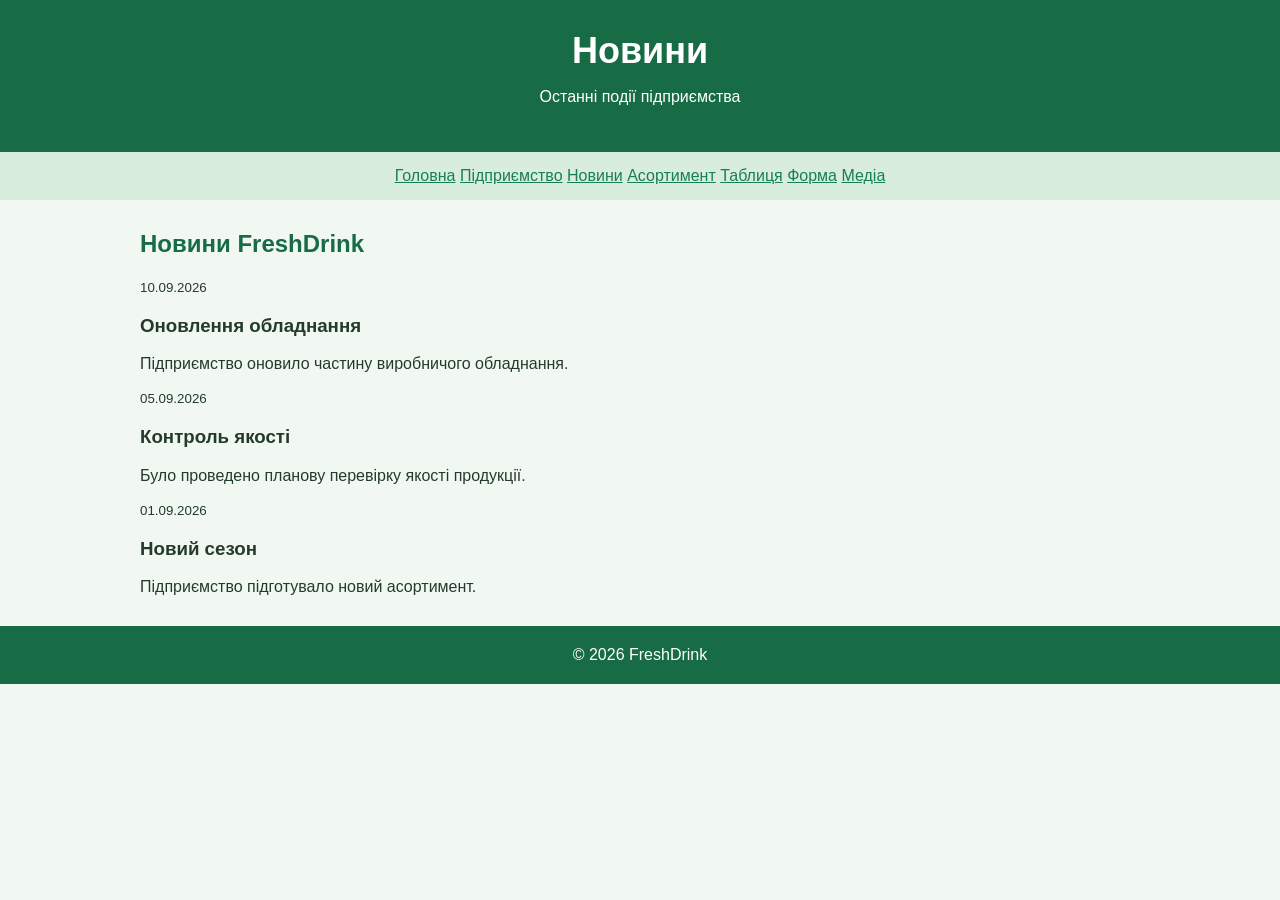
<file: news.html>
<!DOCTYPE html>
<html lang="uk">
<head>
    <meta charset="UTF-8">
    <meta name="author" content="Олександр Дмитрович Рогатинович">
    <title>FreshDrink — Новини</title>
    <link rel="stylesheet" href="css/style.css">
</head>

<body>
<header>
    <h1>Новини</h1>
    <p>Останні події підприємства</p>
</header>

<nav>
    <a href="index.html">Головна</a>
    <a href="company.html">Підприємство</a>
    <a class="active" href="news.html">Новини</a>
    <a href="menu.html">Асортимент</a>
    <a href="table.html">Таблиця</a>
    <a href="form.html">Форма</a>
    <a href="media.html">Медіа</a>
</nav>

<main>
    <section class="page">
        <h2>Новини FreshDrink</h2>

        <div class="news">
            <article>
                <small>10.09.2026</small>
                <h3>Оновлення обладнання</h3>
                <p>Підприємство оновило частину виробничого обладнання.</p>
            </article>

            <article>
                <small>05.09.2026</small>
                <h3>Контроль якості</h3>
                <p>Було проведено планову перевірку якості продукції.</p>
            </article>

            <article>
                <small>01.09.2026</small>
                <h3>Новий сезон</h3>
                <p>Підприємство підготувало новий асортимент.</p>
            </article>
        </div>
    </section>
</main>

<footer>© 2026 FreshDrink</footer>
</body>
</html>
</file>
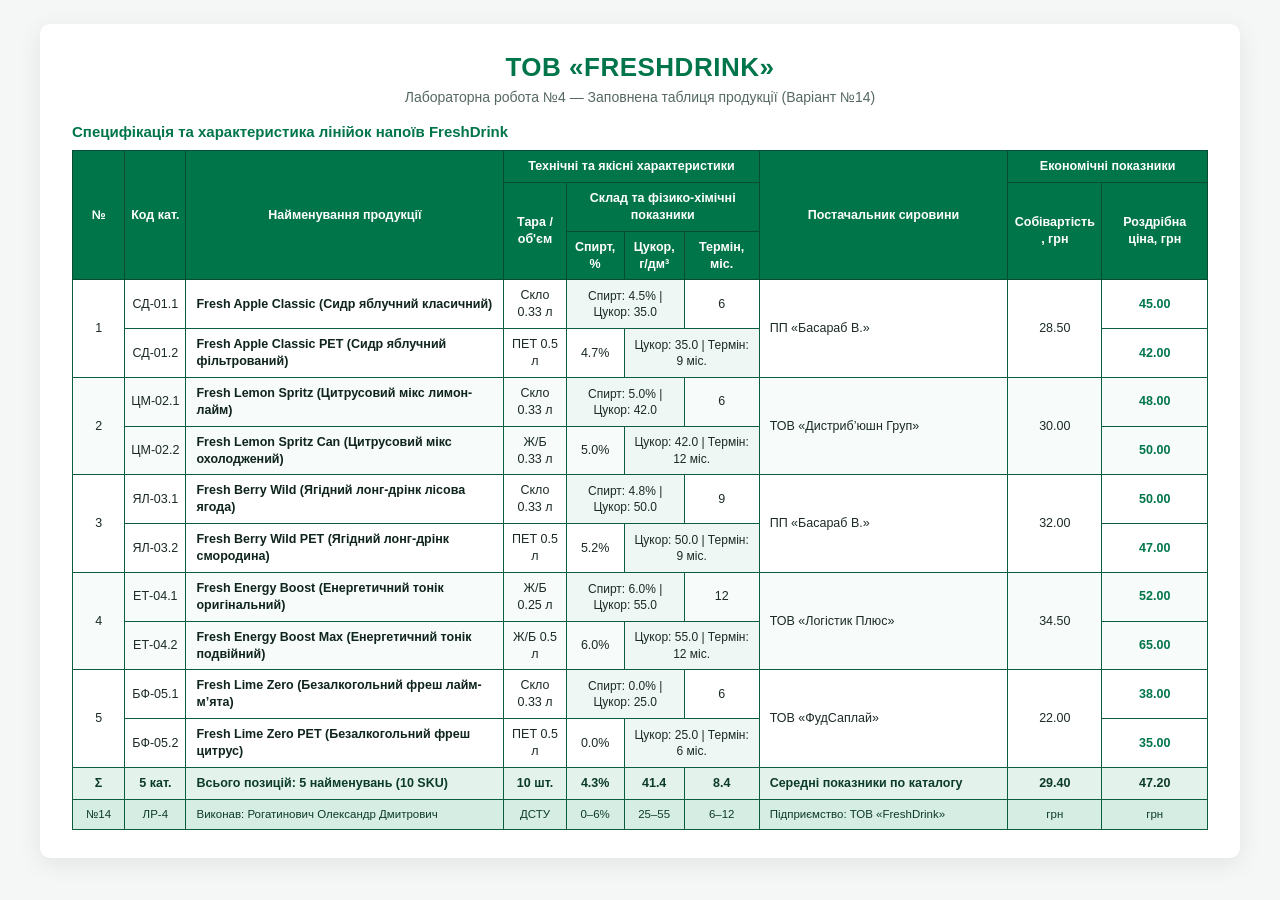
<file: table.html>
<!DOCTYPE html>
<html lang="uk">
<head>
  <meta charset="UTF-8">
  <meta name="viewport" content="width=device-width, initial-scale=1.0">
  <title>ТОВ «FRESHDRINK» — Лабораторна робота №4 (Варіант №14)</title>
  <style>
    * {
      box-sizing: border-box;
    }

    body {
      margin: 0;
      padding: 24px;
      font-family: "Segoe UI", Tahoma, Geneva, Verdana, sans-serif;
      background-color: #f4f7f6;
      color: #1b2a24;
    }

    .sheet {
      max-width: 1200px;
      margin: 0 auto;
      background: #ffffff;
      padding: 28px 32px;
      border-radius: 10px;
      box-shadow: 0 6px 24px rgba(0, 0, 0, 0.08);
    }

    .header-block {
      text-align: center;
      margin-bottom: 18px;
    }

    .header-block h1 {
      margin: 0 0 6px;
      font-size: 26px;
      letter-spacing: 0.5px;
      color: #00754a;
    }

    .header-block p {
      margin: 0;
      font-size: 14px;
      color: #556860;
    }

    .table-caption {
      margin: 0 0 10px;
      font-size: 15px;
      font-weight: 700;
      color: #00754a;
    }

    table {
      width: 100%;
      border-collapse: collapse;
      table-layout: fixed;
      font-size: 12.5px;
      line-height: 1.35;
    }

    th, td {
      border: 1.5px solid #0b5d3f;
      padding: 7px 6px;
      text-align: center;
      vertical-align: middle;
      word-wrap: break-word;
    }

    thead th {
      background-color: #00754a;
      color: #ffffff;
      font-weight: 600;
      border-color: #084c33;
    }

    tbody tr:nth-child(4n+1),
    tbody tr:nth-child(4n+2) {
      background-color: #ffffff;
    }

    tbody tr:nth-child(4n+3),
    tbody tr:nth-child(4n+4) {
      background-color: #f7fbf9;
    }

    .text-left {
      text-align: left;
      padding-left: 10px;
    }

    .product-name {
      font-weight: 600;
      color: #0f241c;
    }

    .price {
      font-weight: 700;
      color: #00754a;
    }

    .stagger-cell {
      background-color: #eef7f3;
      font-size: 12px;
    }

    tfoot tr {
      background-color: #e3f3ec;
      font-weight: 600;
      color: #0d3b2a;
    }

    tfoot tr:last-child {
      background-color: #d6ede3;
      font-size: 11.5px;
      font-weight: 500;
    }
  </style>
</head>
<body>
  <div class="sheet">
    <div class="header-block">
      <h1>ТОВ «FRESHDRINK»</h1>
      <p>Лабораторна робота №4 — Заповнена таблиця продукції (Варіант №14)</p>
    </div>

    <div class="table-caption">Специфікація та характеристика лінійок напоїв FreshDrink</div>

    <table>
      <!-- Точні пропорції 10 базових стовпців згідно зі схемою Варіанту №14 -->
      <colgroup>
        <col style="width: 4.6%;">   <!-- C1: № -->
        <col style="width: 5.4%;">   <!-- C2: Код кат. -->
        <col style="width: 28.0%;">  <!-- C3: Найменування продукції -->
        <col style="width: 5.5%;">   <!-- C4: Тара / об'єм -->
        <col style="width: 5.1%;">   <!-- C5: Спирт, % -->
        <col style="width: 5.3%;">   <!-- C6: Цукор, г/дм³ -->
        <col style="width: 6.6%;">   <!-- C7: Термін, міс. -->
        <col style="width: 21.9%;">  <!-- C8: Постачальник сировини -->
        <col style="width: 8.3%;">   <!-- C9: Собівартість, грн -->
        <col style="width: 9.3%;">   <!-- C10: Роздрібна ціна, грн -->
      </colgroup>

      <!-- ШАПКА: 3 рядки (ідентично Варіанту №14) -->
      <thead>
        <tr>
          <th rowspan="3">№</th>
          <th rowspan="3">Код кат.</th>
          <th rowspan="3">Найменування продукції</th>
          <th colspan="4">Технічні та якісні характеристики</th>
          <th rowspan="3">Постачальник сировини</th>
          <th colspan="2">Економічні показники</th>
        </tr>
        <tr>
          <th rowspan="2">Тара / об'єм</th>
          <th colspan="3">Склад та фізико-хімічні показники</th>
          <th rowspan="2">Собівартість, грн</th>
          <th rowspan="2">Роздрібна ціна, грн</th>
        </tr>
        <tr>
          <th>Спирт, %</th>
          <th>Цукор, г/дм³</th>
          <th>Термін, міс.</th>
        </tr>
      </thead>

      <!-- ТІЛО ТАБЛИЦІ: 5 блоків × 2 рядки = 10 рядків (2-й і 3-й стовпці розділені по рядках) -->
      <tbody>
        <!-- Блок 1 (рядки 4-5) -->
        <tr>
          <td rowspan="2">1</td>
          <td>СД-01.1</td>
          <td class="text-left product-name">Fresh Apple Classic (Сидр яблучний класичний)</td>
          <td>Скло 0.33 л</td>
          <td colspan="2" class="stagger-cell">Спирт: 4.5% | Цукор: 35.0</td>
          <td>6</td>
          <td rowspan="2" class="text-left">ПП «Басараб В.»</td>
          <td rowspan="2">28.50</td>
          <td class="price">45.00</td>
        </tr>
        <tr>
          <td>СД-01.2</td>
          <td class="text-left product-name">Fresh Apple Classic PET (Сидр яблучний фільтрований)</td>
          <td>ПЕТ 0.5 л</td>
          <td>4.7%</td>
          <td colspan="2" class="stagger-cell">Цукор: 35.0 | Термін: 9 міс.</td>
          <td class="price">42.00</td>
        </tr>

        <!-- Блок 2 (рядки 6-7) -->
        <tr>
          <td rowspan="2">2</td>
          <td>ЦМ-02.1</td>
          <td class="text-left product-name">Fresh Lemon Spritz (Цитрусовий мікс лимон-лайм)</td>
          <td>Скло 0.33 л</td>
          <td colspan="2" class="stagger-cell">Спирт: 5.0% | Цукор: 42.0</td>
          <td>6</td>
          <td rowspan="2" class="text-left">ТОВ «Дистриб’юшн Груп»</td>
          <td rowspan="2">30.00</td>
          <td class="price">48.00</td>
        </tr>
        <tr>
          <td>ЦМ-02.2</td>
          <td class="text-left product-name">Fresh Lemon Spritz Can (Цитрусовий мікс охолоджений)</td>
          <td>Ж/Б 0.33 л</td>
          <td>5.0%</td>
          <td colspan="2" class="stagger-cell">Цукор: 42.0 | Термін: 12 міс.</td>
          <td class="price">50.00</td>
        </tr>

        <!-- Блок 3 (рядки 8-9) -->
        <tr>
          <td rowspan="2">3</td>
          <td>ЯЛ-03.1</td>
          <td class="text-left product-name">Fresh Berry Wild (Ягідний лонг-дрінк лісова ягода)</td>
          <td>Скло 0.33 л</td>
          <td colspan="2" class="stagger-cell">Спирт: 4.8% | Цукор: 50.0</td>
          <td>9</td>
          <td rowspan="2" class="text-left">ПП «Басараб В.»</td>
          <td rowspan="2">32.00</td>
          <td class="price">50.00</td>
        </tr>
        <tr>
          <td>ЯЛ-03.2</td>
          <td class="text-left product-name">Fresh Berry Wild PET (Ягідний лонг-дрінк смородина)</td>
          <td>ПЕТ 0.5 л</td>
          <td>5.2%</td>
          <td colspan="2" class="stagger-cell">Цукор: 50.0 | Термін: 9 міс.</td>
          <td class="price">47.00</td>
        </tr>

        <!-- Блок 4 (рядки 10-11) -->
        <tr>
          <td rowspan="2">4</td>
          <td>ЕТ-04.1</td>
          <td class="text-left product-name">Fresh Energy Boost (Енергетичний тонік оригінальний)</td>
          <td>Ж/Б 0.25 л</td>
          <td colspan="2" class="stagger-cell">Спирт: 6.0% | Цукор: 55.0</td>
          <td>12</td>
          <td rowspan="2" class="text-left">ТОВ «Логістик Плюс»</td>
          <td rowspan="2">34.50</td>
          <td class="price">52.00</td>
        </tr>
        <tr>
          <td>ЕТ-04.2</td>
          <td class="text-left product-name">Fresh Energy Boost Max (Енергетичний тонік подвійний)</td>
          <td>Ж/Б 0.5 л</td>
          <td>6.0%</td>
          <td colspan="2" class="stagger-cell">Цукор: 55.0 | Термін: 12 міс.</td>
          <td class="price">65.00</td>
        </tr>

        <!-- Блок 5 (рядки 12-13) -->
        <tr>
          <td rowspan="2">5</td>
          <td>БФ-05.1</td>
          <td class="text-left product-name">Fresh Lime Zero (Безалкогольний фреш лайм-м’ята)</td>
          <td>Скло 0.33 л</td>
          <td colspan="2" class="stagger-cell">Спирт: 0.0% | Цукор: 25.0</td>
          <td>6</td>
          <td rowspan="2" class="text-left">ТОВ «ФудСаплай»</td>
          <td rowspan="2">22.00</td>
          <td class="price">38.00</td>
        </tr>
        <tr>
          <td>БФ-05.2</td>
          <td class="text-left product-name">Fresh Lime Zero PET (Безалкогольний фреш цитрус)</td>
          <td>ПЕТ 0.5 л</td>
          <td>0.0%</td>
          <td colspan="2" class="stagger-cell">Цукор: 25.0 | Термін: 6 міс.</td>
          <td class="price">35.00</td>
        </tr>
      </tbody>

      <!-- ПІДСУМКИ: 2 рядки по 10 окремих комірок -->
      <tfoot>
        <tr>
          <td>Σ</td>
          <td>5 кат.</td>
          <td class="text-left">Всього позицій: 5 найменувань (10 SKU)</td>
          <td>10 шт.</td>
          <td>4.3%</td>
          <td>41.4</td>
          <td>8.4</td>
          <td class="text-left">Середні показники по каталогу</td>
          <td>29.40</td>
          <td>47.20</td>
        </tr>
        <tr>
          <td>№14</td>
          <td>ЛР-4</td>
          <td class="text-left">Виконав: Рогатинович Олександр Дмитрович</td>
          <td>ДСТУ</td>
          <td>0–6%</td>
          <td>25–55</td>
          <td>6–12</td>
          <td class="text-left">Підприємство: ТОВ «FreshDrink»</td>
          <td>грн</td>
          <td>грн</td>
        </tr>
      </tfoot>
    </table>
  </div>
</body>
</html>
</file>
<file: css/style.css>
body {
    margin: 0;
    font-family: Arial, sans-serif;
    background: #f1f8f2;
    color: #243b2b;
}

header {
    padding: 30px;
    text-align: center;
    background: #176b45;
    color: white;
}

header h1 {
    margin: 0;
    font-size: 36px;
}

nav {
    padding: 15px;
    text-align: center;
    background: #d9eddf;
}

.nav-link {
    display: inline-block;
    margin: 5px;
    padding: 10px 16px;
    color: #176b45;
    text-decoration: none;
    border-radius: 8px;
    font-weight: bold;
}

.nav-link:hover {
    background: #176b45;
    color: white;
}

main {
    max-width: 1000px;
    margin: 30px auto;
    padding: 0 20px;
}

h2 {
    color: #176b45;
}

.card {
    margin: 20px 0;
    padding: 24px;
    background: white;
    border-radius: 14px;
    box-shadow: 0 4px 14px #0000000d;
}

.drinks {
    list-style-type: decimal;
    list-style-position: inside;
}

.advantages {
    list-style-type: square;
    list-style-position: inside;
}

.definitions dt {
    margin-top: 15px;
    color: #176b45;
    font-size: 18px;
    font-weight: bold;
}

.definitions dd {
    margin: 8px 0 0 20px;
}

.product-menu {
    list-style-type: square;
}

a {
    color: #168052;
}

a:hover {
    color: #0b4930;
}

.hero {
    margin-bottom: 25px;
    padding: 30px;
    text-align: center;
    background: #d9eddf;
    border-radius: 16px;
}

.menu-grid {
    display: grid;
    grid-template-columns: repeat(2, 1fr);
    gap: 18px;
}

.menu-card {
    padding: 24px;
    background: white;
    border-radius: 14px;
    color: #243b2b;
    text-decoration: none;
    box-shadow: 0 4px 14px #0000000d;
    transition: 0.2s;
}

.menu-card:hover {
    transform: translateY(-4px);
    background: #e0f2e5;
}

.menu-card span {
    color: #168052;
    font-weight: bold;
}

.highlight {
    color: #176b45;
    font-weight: bold;
}

.notice {
    padding: 15px;
    background: #d9eddf;
    border-radius: 10px;
}

footer {
    padding: 20px;
    text-align: center;
    background: #176b45;
    color: white;
}

@media (max-width: 600px) {
    .menu-grid {
        grid-template-columns: 1fr;
    }

    .nav-link {
        padding: 8px;
    }
}
}
}
</file>
